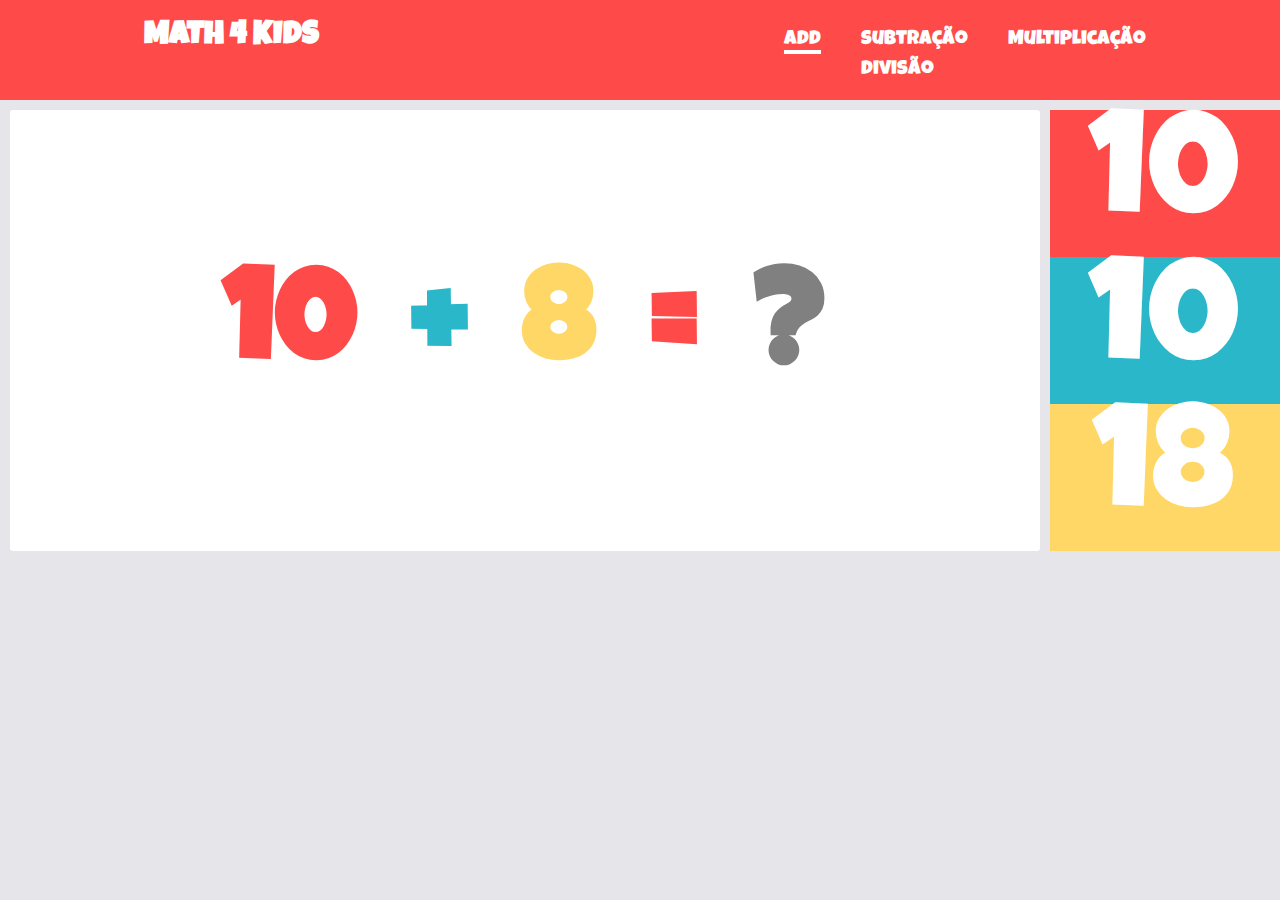
<file: index.html>
<!DOCTYPE html>
<html lang="en">
<head>
    <meta charset="UTF-8">
    <meta name="viewport" content="width=device-width, initial-scale=1.0">
    <link rel="preconnect" href="https://fonts.googleapis.com">
<link rel="preconnect" href="https://fonts.gstatic.com" crossorigin>
<link href="https://fonts.googleapis.com/css2?family=Luckiest+Guy&display=swap" rel="stylesheet">
    <title>Calculadora para crianças</title>
    <link rel="stylesheet" href="css/style.css">
</head>
<body>
    <audio id="myAudio">
        <source src="audio/wrong.mp3">
    </audio>

    <header>
        <div class="container">
            <h1>MATH 4 KIDS</h1>
            <ul>
                <li class="current"><a href="index.html">Add</a></li>
                <li><a href="subtracao.html">subtração</a></li>
                <li><a href="multiplicacao.html">Multiplicação</a></li>
                <li><a href="divisao.html">divisão</a></li>
            </ul>
        </div>
    </header>

    <div class="wrapper">
        <div class="equation">
            <h1 id="num1" style="color: #fe4a49;">1</h1>
            <h1 style="color: #2ab7ca;">+</h1>
            <h1 id="num2" style="color: #fed766;">1</h1>
            <h1 style="color:  #fe4a49;">=</h1>
            <h1 style="color: grey;">?</h1>
          
        </div>
        <div class="aswer-opitions">
            <div id="options1">1</div>
            <div id="options2">2</div>
            <div id="options3">3</div>
        </div>
    </div>
    <script src="adiçao.js"></script>
</body>
</html>
</file>
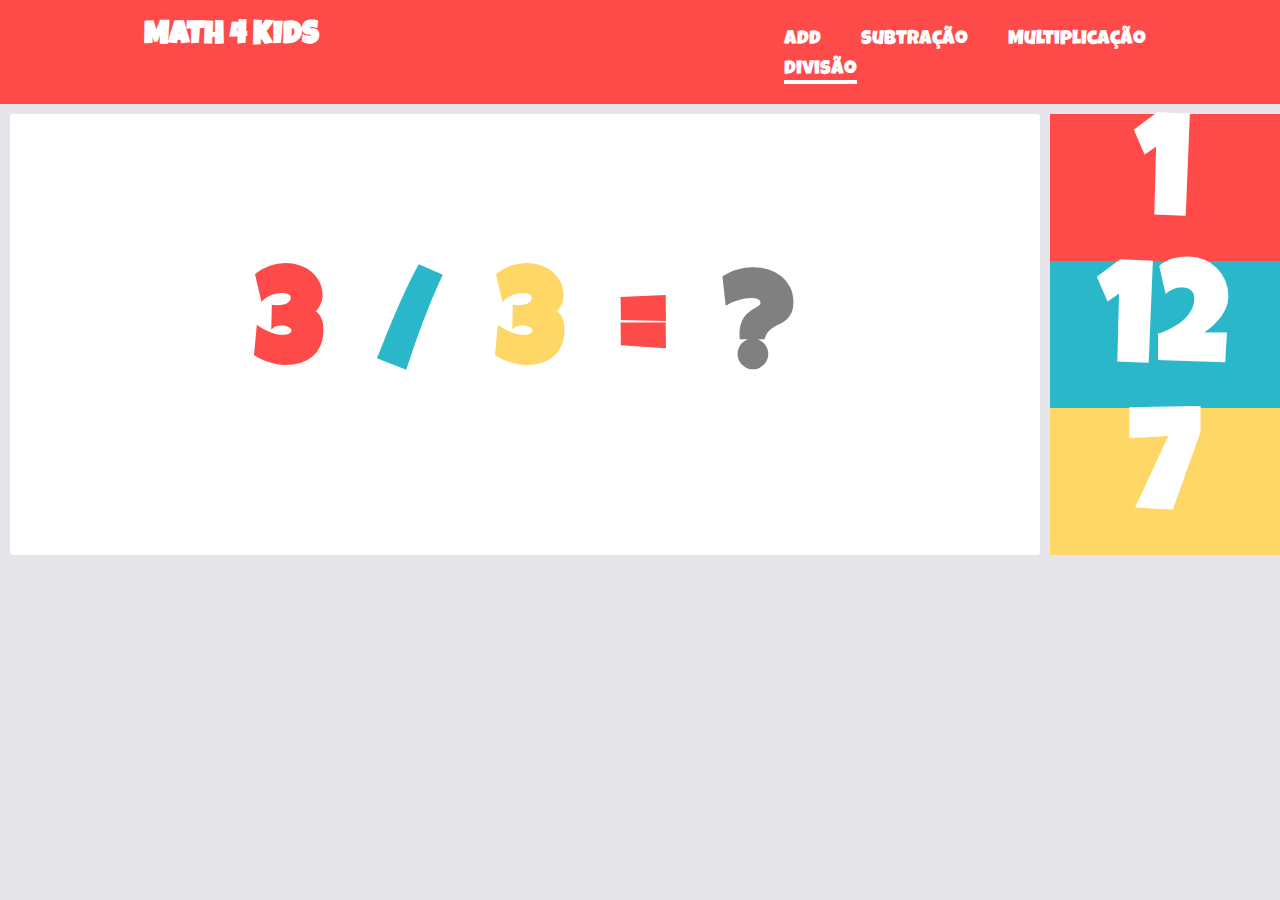
<file: divisao.html>
<!DOCTYPE html>
<html lang="en">
<head>
    <meta charset="UTF-8">
    <meta name="viewport" content="width=device-width, initial-scale=1.0">
    <link rel="preconnect" href="https://fonts.googleapis.com">
<link rel="preconnect" href="https://fonts.gstatic.com" crossorigin>
<link href="https://fonts.googleapis.com/css2?family=Luckiest+Guy&display=swap" rel="stylesheet">
    <title>Divisão</title>
    <link rel="stylesheet" href="css/style.css">
</head>
<body>
    <audio id="myAudio">
        <source src="audio/wrong.mp3">
    </audio>

    <header>
        <div class="container">
            <h1>MATH 4 KIDS</h1>
            <ul>
                <li><a href="index.html">Add</a></li>
                <li  ><a href="subtracao.html">subtração</a></li>
                <li ><a href="multiplicacao.html">Multiplicação</a></li>
                <li class="current"><a href="divisao.html">divisão</a></li>
            </ul>
        </div>
    </header>

    <div class="wrapper">
        <div class="equation">
            <h1 id="num1" style="color: #fe4a49;">1</h1>
            <h1 style="color: #2ab7ca;">/</h1>
            <h1 id="num2" style="color: #fed766;">1</h1>
            <h1 style="color:  #fe4a49;">=</h1>
            <h1 style="color: grey;">?</h1>
          
        </div>
        <div class="aswer-opitions">
            <div id="options1">1</div>
            <div id="options2">2</div>
            <div id="options3">3</div>
        </div>
    </div>
    <script src="divisao.js"></script>
</body>
</html>
</file>
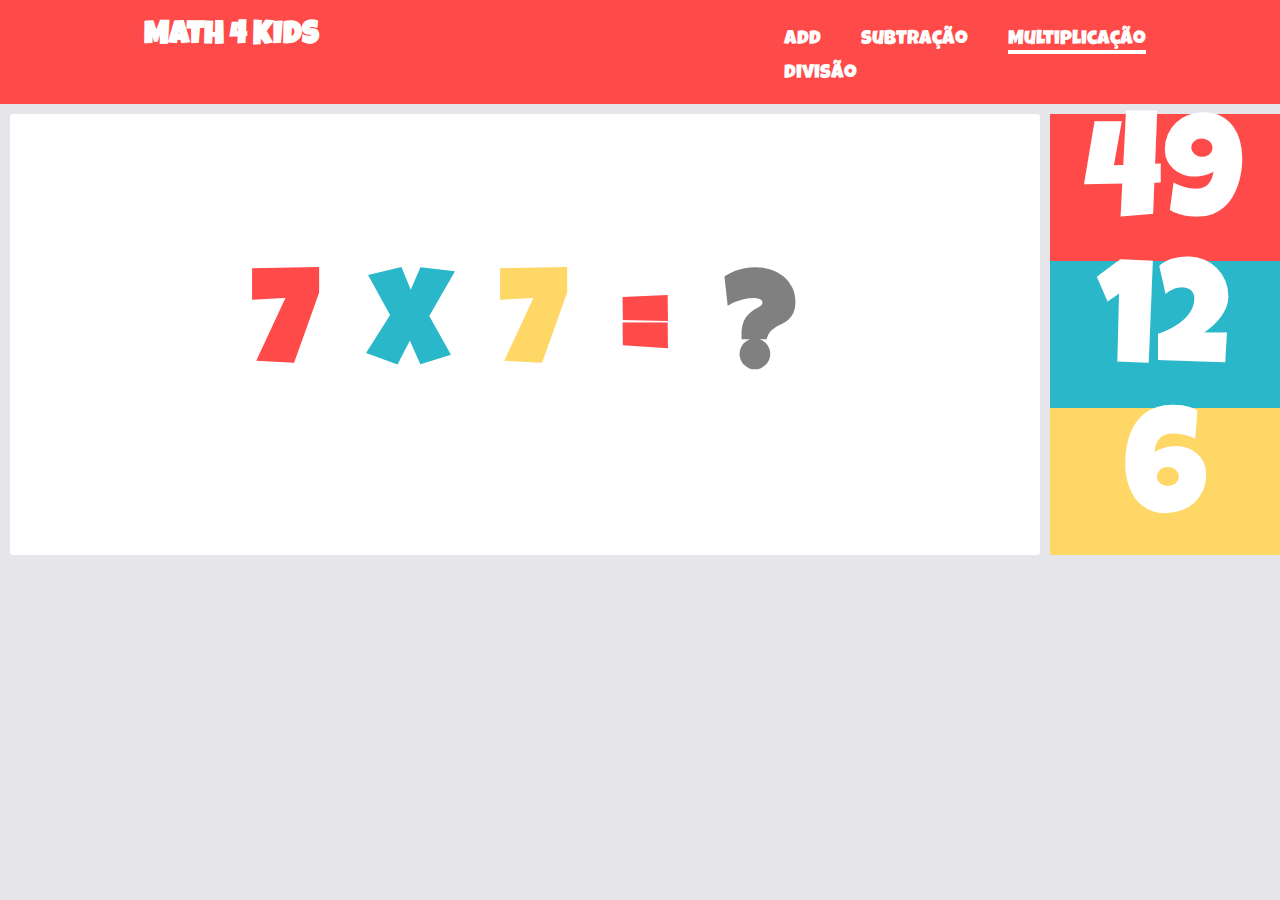
<file: multiplicacao.html>
<!DOCTYPE html>
<html lang="en">
<head>
    <meta charset="UTF-8">
    <meta name="viewport" content="width=device-width, initial-scale=1.0">
    <link rel="preconnect" href="https://fonts.googleapis.com">
<link rel="preconnect" href="https://fonts.gstatic.com" crossorigin>
<link href="https://fonts.googleapis.com/css2?family=Luckiest+Guy&display=swap" rel="stylesheet">
    <title>Multiplicação</title>
    <link rel="stylesheet" href="css/style.css">
</head>
<body>
    <audio id="myAudio">
        <source src="audio/wrong.mp3">
    </audio>

    <header>
        <div class="container">
            <h1>MATH 4 KIDS</h1>
            <ul>
                <li><a href="index.html">Add</a></li>
                <li  ><a href="subtracao.html">subtração</a></li>
                <li class="current"><a href="multiplicacao.html">Multiplicação</a></li>
                <li><a href="divisao.html">divisão</a></li>
            </ul>
        </div>
    </header>

    <div class="wrapper">
        <div class="equation">
            <h1 id="num1" style="color: #fe4a49;">1</h1>
            <h1 style="color: #2ab7ca;">X</h1>
            <h1 id="num2" style="color: #fed766;">1</h1>
            <h1 style="color:  #fe4a49;">=</h1>
            <h1 style="color: grey;">?</h1>
          
        </div>
        <div class="aswer-opitions">
            <div id="options1">1</div>
            <div id="options2">2</div>
            <div id="options3">3</div>
        </div>
    </div>
    <script src="multiplicacao.js"></script>
</body>
</html>
</file>
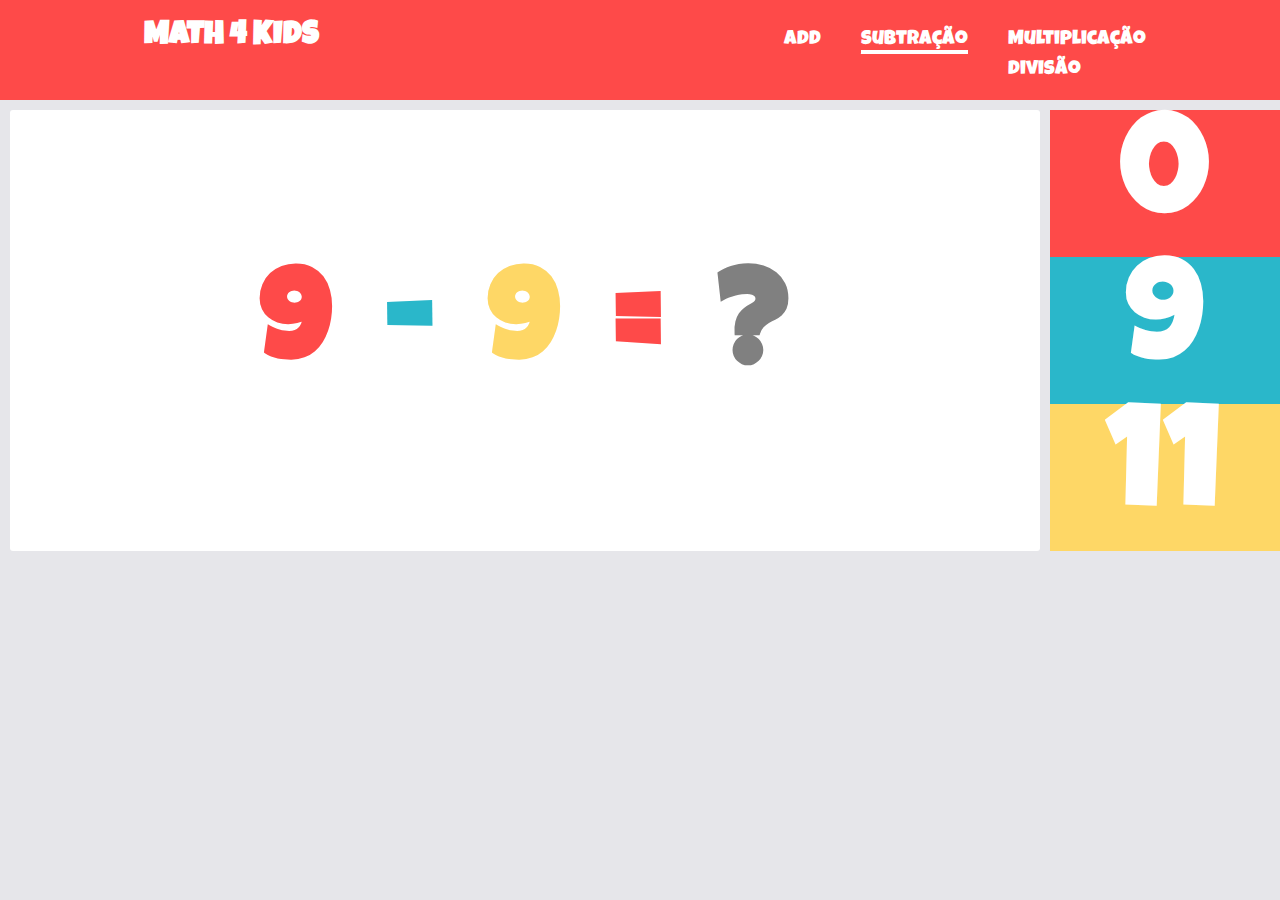
<file: subtracao.html>
<!DOCTYPE html>
<html lang="en">
<head>
    <meta charset="UTF-8">
    <meta name="viewport" content="width=device-width, initial-scale=1.0">
    <link rel="preconnect" href="https://fonts.googleapis.com">
<link rel="preconnect" href="https://fonts.gstatic.com" crossorigin>
<link href="https://fonts.googleapis.com/css2?family=Luckiest+Guy&display=swap" rel="stylesheet">
    <title>Subtração</title>
    <link rel="stylesheet" href="css/style.css">
</head>
<body>
    <audio id="myAudio">
        <source src="audio/wrong.mp3">
    </audio>

    <header>
        <div class="container">
            <h1>MATH 4 KIDS</h1>
            <ul>
                <li><a href="index.html">Add</a></li>
                <li  class="current"><a href="subtracao.html">subtração</a></li>
                <li><a href="multiplicacao.html">Multiplicação</a></li>
                <li><a href="divisao.html">divisão</a></li>
            </ul>
        </div>
    </header>

    <div class="wrapper">
        <div class="equation">
            <h1 id="num1" style="color: #fe4a49;">1</h1>
            <h1 style="color: #2ab7ca;">-</h1>
            <h1 id="num2" style="color: #fed766;">1</h1>
            <h1 style="color:  #fe4a49;">=</h1>
            <h1 style="color: grey;">?</h1>
          
        </div>
        <div class="aswer-opitions">
            <div id="options1">1</div>
            <div id="options2">2</div>
            <div id="options3">3</div>
        </div>
    </div>
    <script src="subtracao.js"></script>
</body>
</html>
</file>
<file: css/style.css>
*{
    padding: 0;
    margin: 0;
}

body{
    font-family: "luckiest Guy";
    background-color: #e6e6ea;
}

.container{
    padding: 20px;
    overflow: hidden;
    background-color: #fe4a49;
}

.container  h1{
    float: left;
    margin-left: 10%;
    color: white;

}

.container ul{
    list-style-type: none;
    font-size: 20px;
    margin-left: 60%;
}

.container li{
    margin-top: 10px;
    float: left;
    padding: 0 20px 0 20px;

}

.container a{
    text-decoration: none;
    color: white;

}


.current a::after{
    content: '_';
    background-color: white;
    font-size: 4px;
    display: block;
}

.wrapper{
    display: grid;
    grid-template-columns: 82% 18%;
}

.equation{
    font-size: 65px;
    background-color: white;
    border-radius: 3px;
    text-align: center;
    padding-top: 15%;
    margin-top: 10px;
    margin-left: 10px;
    margin-right: 10px;

}

.equation h1{
    display: inline;
    padding: 20px;
}

.aswer-opitions{
    font-size: 147px;
    margin-right: 10px;
}

.aswer-opitions{
    cursor: pointer;
    color: rgb(255, 255, 255);
    border-radius: 3px;
    margin-top: 10px;
    text-align: center;
    width: 100%;
}

#options1{
    background-color: #fe4a49;
    transition: 1s;

}

#options1:hover{
    color: #fe4a49;
    background-color: white;

}

#options2{
    background-color: #2ab7ca;
    transition: 1s;

}

#options2:hover{
    color: #2ab7ca;
    background-color: white;
    
}
#options3{
    background-color: #fed766;
    transition: 1s;

}

#options3:hover{
    color: #fed766;
    background-color: white;

}

@media screen and (max-width: 500px) {
    

    .aswer-opitions{
        font-size: 100px;
        margin-right: 5px;
    }
    .equation{
        font-size: 50px;
        background-color: white;
        border-radius: 3px;
        text-align: center;
        padding-top: 30%;
        margin-top: 10px;
        margin-left: 10px;
        margin-right: 10px;
    
    }
    
    .equation h1{
        display: inline;
        padding: 5px;
    }
}
</file>
